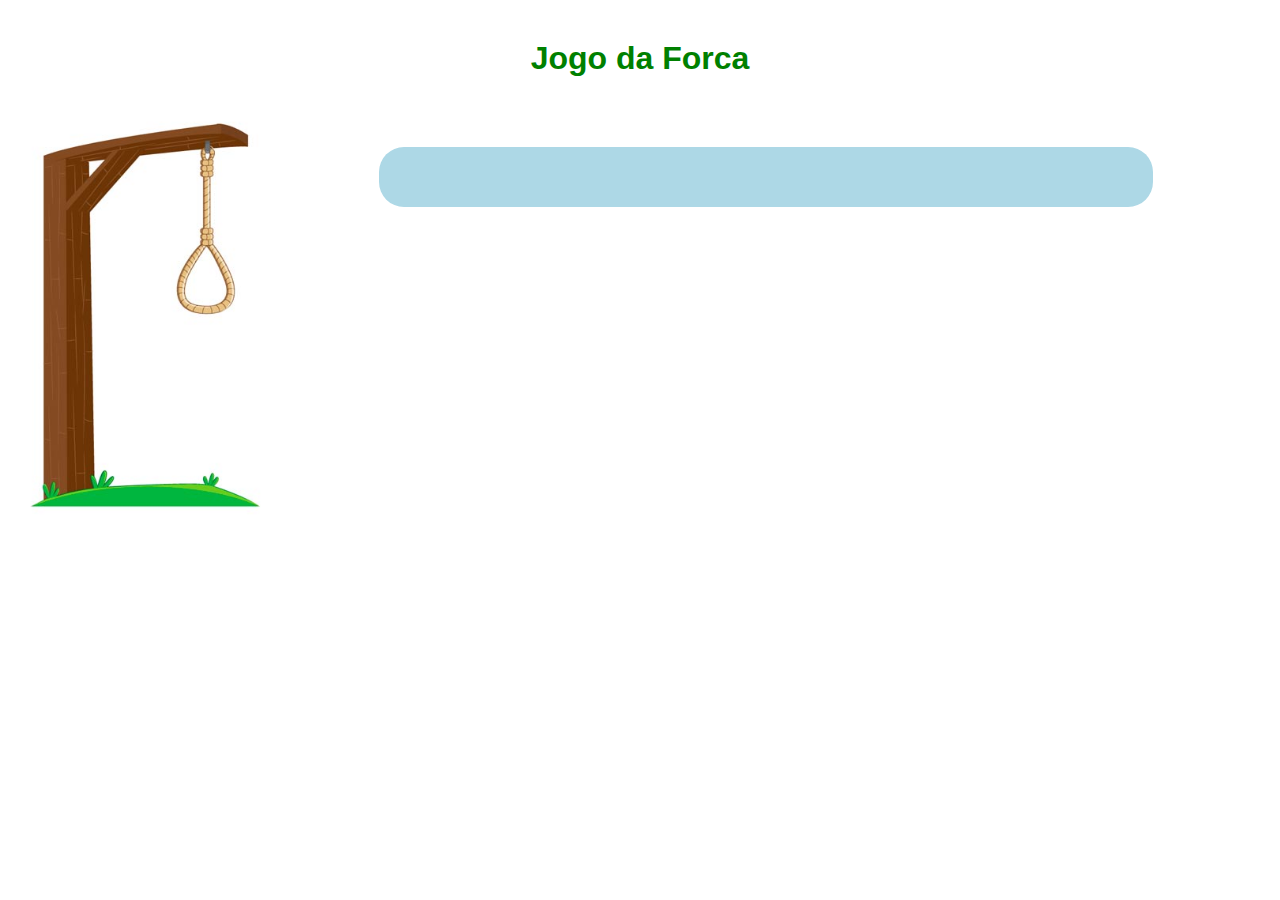
<file: forca/index.html>
<!DOCTYPE html>
<html lang="en">
<head>
    <meta charset="UTF-8">
    <meta name="viewport" content="width=device-width, initial-scale=1.0">
    <meta http-equiv="X-UA-Compatible" content="ie=edge">
    <title>Forca</title>
    <script defer src="script.js"></script>
    <link rel="stylesheet" href="estilo.css">
</head>
<body>

    <header>
        <h1>Jogo da Forca</h1>
    </header>

    <div id="jogo">
        <div>
            <img id="forcaimg" src="imagens/forca.png" alt="Forca">
        </div>
        <div id="letras">

            <div id="letrasescolhidas">

            </div>

            <div id="letrasparapreencher">

                <div id="casaUm">
                    
                </div>
                <div id="casaDois">
                    
                </div>
                <div id="casaTres">
                    
                </div>
                <div id="casaQuatro">
                     
                </div>
                <div id="casaCinco">
                    
                </div>
                <div id="casaSeis">
                       
                </div>
                <div id="casaSete">
                    
                </div>
                <div id="casaOito">
                     
                </div>
                <div id="casaNove">
                    
                </div>
                <div id="casaDez">
                    
                </div>

            </div>
        </div>
    </div>
    
</body>
</html>
</file>
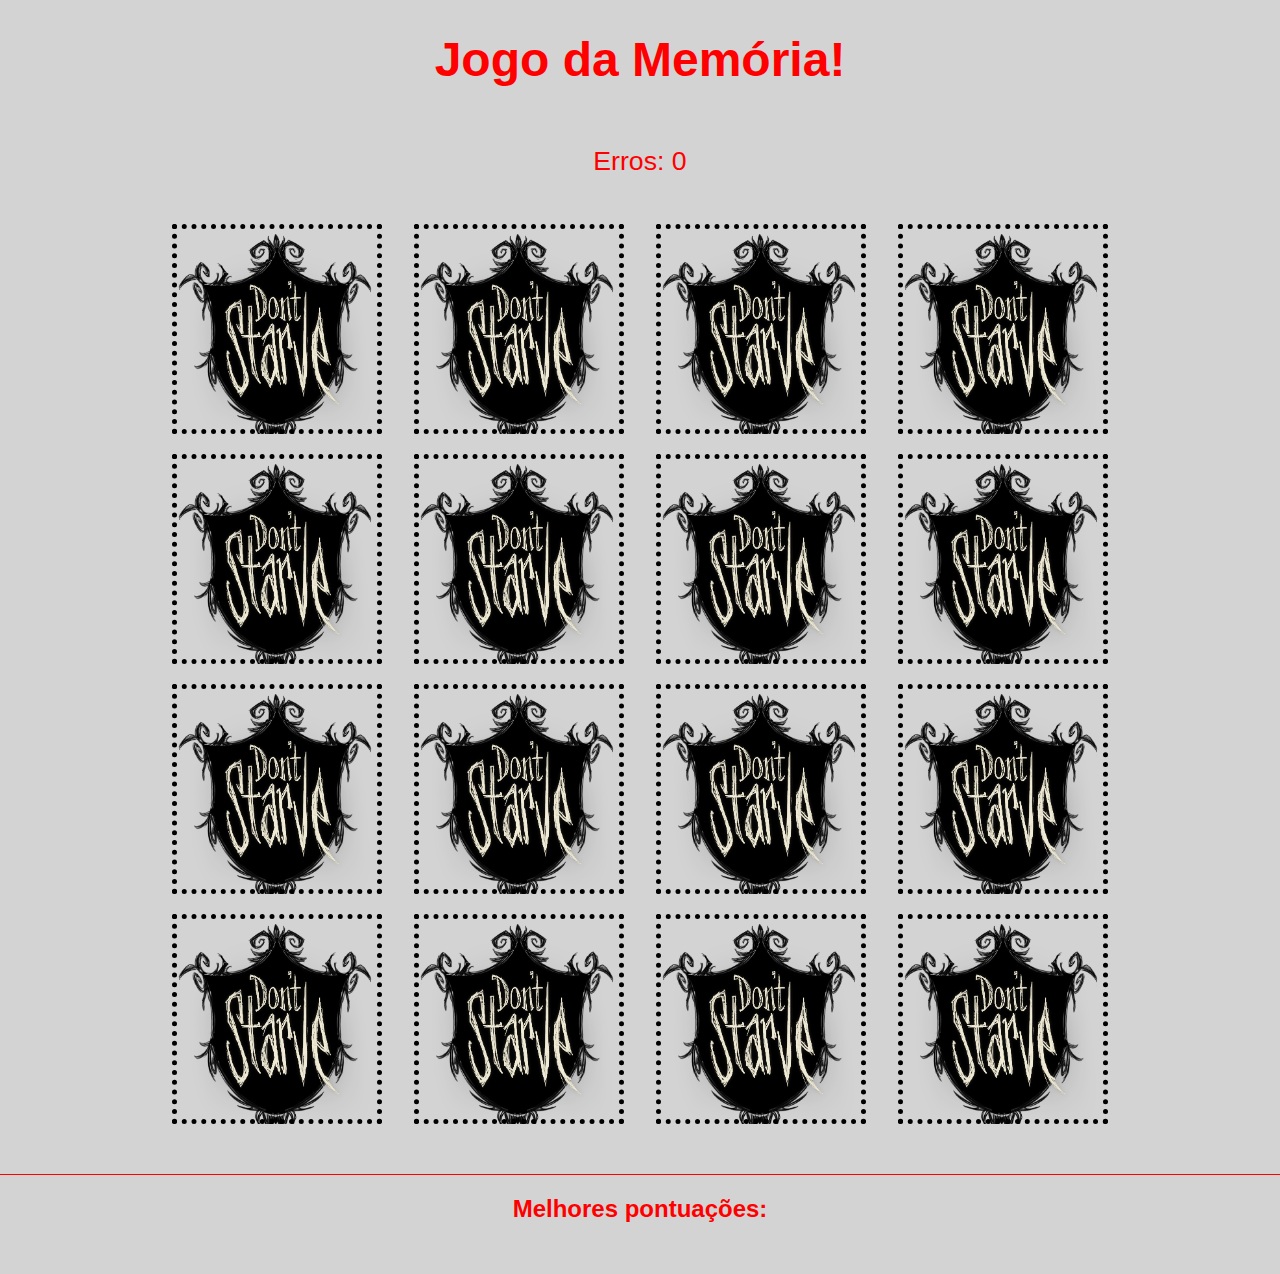
<file: memoria/index.html>
<!DOCTYPE html>
<html lang="en">
<head>
    <meta charset="UTF-8">
    <meta name="viewport" content="width=device-width, initial-scale=1.0">
    <meta http-equiv="X-UA-Compatible" content="ie=edge">
    <title>Jogo da Memória</title>
    <link rel="stylesheet" href="css/estilo.css">
    <script src="js/utils.js"></script>
    <script src="js/funcoes.js"></script>
    <script defer src="js/script.js"></script>
</head>
<body>
    <header>
        <h1>Jogo da Memória!</h1>
        <div>
            <p>Erros: <span id="erros">0</span></p>
        </div>
    </header>
    <section id="jogo">
        <div class="linha">
            <div class="item" id="0"></div>
            <div class="item" id="1"></div>
            <div class="item" id="2"></div>
            <div class="item" id="3"></div>
            
        </div>
        <div class="linha">
            <div class="item" id="4"></div>
            <div class="item" id="5"></div>
            <div class="item" id="6"></div>
            <div class="item" id="7"></div>
        </div>
        <div class="linha">
            <div class="item" id="8"></div>
            <div class="item" id="9"></div>
            <div class="item" id="10"></div>
            <div class="item" id="11"></div>
        </div>
        <div class="linha">
            <div class="item" id="12"></div>
            <div class="item" id="13"></div>
            <div class="item" id="14"></div>
            <div class="item" id="15"></div>
        </div>
    </section>
    <section id="pontos">
        <h2>Melhores pontuações:</h2>
        <ol id="top3">
        </ol>
    </section>
</body>
</html>
</file>
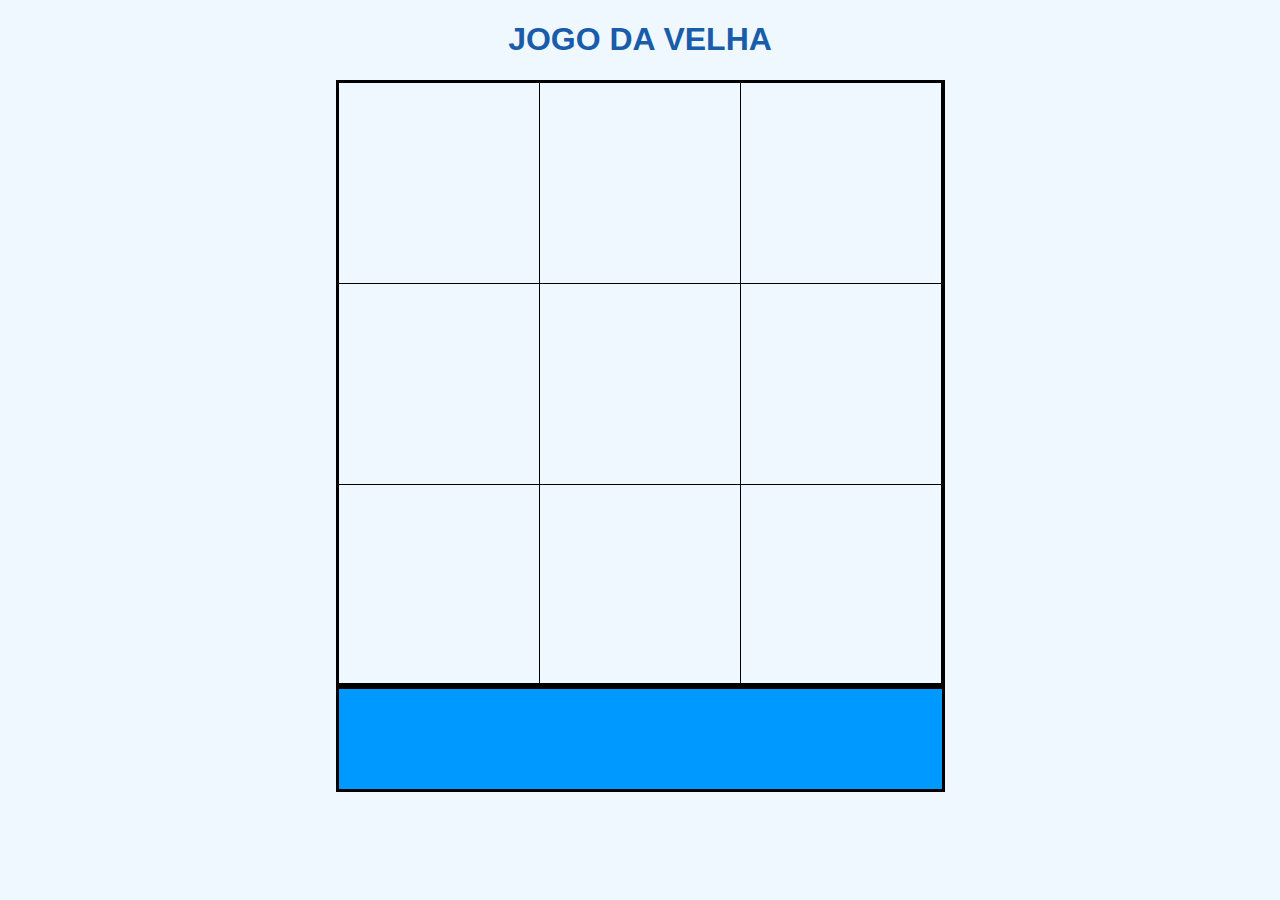
<file: velha/index.html>
<!DOCTYPE html>
<html lang="en">

<head>
    <meta charset="UTF-8">
    <meta name="viewport" content="width=device-width, initial-scale=1.0">
    <meta http-equiv="X-UA-Compatible" content="ie=edge">
    <link rel="stylesheet" href="estilo.css">
    <script defer src="script.js"></script>
    <title>Jogo da Velha</title>
</head>

<body>
    
    <h1>JOGO DA VELHA</h1>

    <div id="jogo">

        <div class="linha">
            <div class="casa" id="casa1"></div>
            <div class="casa" id="casa2"></div>
            <div class="casa" id="casa3"></div>
        </div>

        <div class="linha">
            <div class="casa" id="casa4"></div>
            <div class="casa" id="casa5"></div>
            <div class="casa" id="casa6"></div>
        </div>

        <div class="linha">
            <div class="casa" id="casa7"></div>
            <div class="casa" id="casa8"></div>
            <div class="casa" id="casa9"></div>
        </div>

    </div>

    <div id="resultado"></div>

</body>

</html>
</file>
<file: forca/estilo.css>
body {
    margin: 0;
    width: 100%;
}

header h1 {
    font-family: sans-serif;
    color: green;
    text-align: center;
    margin: 40px;
}

#jogo {
    display: flex;
    justify-content: center;
    margin: 30px;
}


#forcaimg {
    height: 400px;
}


#letras {
    display: block;
    position: relative;
    width: 100%;
    height: 400px;
}

#letrasescolhidas {
    background-color: lightblue;
    border-radius: 25px;
    margin: 30px auto;
    position: relative;
    width: 80%;
    height: 60px;
}

#letrasparapreencher {
    display: flex;
    max-width: 100%;
    height: 400px;
}


#casaUm {
    display: none;
    border-bottom: 4px solid black;
    margin: auto;
    width: 50px;
    height: 100px;
    font-family: sans-serif;
    font-size: 50px;
    color: black;
}

#casaDois {
    display: none;
    border-bottom: 4px solid black;
    margin: auto;
    width: 50px;
    height: 100px;
    font-family: sans-serif;
    font-size: 50px;
    color: black;
}

#casaTres {
    display: none;
    border-bottom: 4px solid black;
    margin: auto;
    width: 50px;
    height: 100px;
    font-family: sans-serif;
    font-size: 50px;
    color: black;
}

#casaQuatro {
    display: none;
    border-bottom: 4px solid black;
    margin: auto;
    width: 50px;
    height: 100px;
    font-family: sans-serif;
    font-size: 50px;
    color: black;
}

#casaCinco {
    display: none;
    border-bottom: 4px solid black;
    margin: auto;
    width: 50px;
    height: 100px;
    font-family: sans-serif;
    font-size: 50px;
    color: black;
}

#casaSeis {
    display: none;
    border-bottom: 4px solid black;
    margin: auto;
    width: 50px;
    height: 100px;
    font-family: sans-serif;
    font-size: 50px;
    color: black;
}

#casaSete {
    display: none;
    border-bottom: 4px solid black;
    margin: auto;
    width: 50px;
    height: 100px;
    font-family: sans-serif;
    font-size: 50px;
    color: black;
}

#casaOito {
    display: none;
    border-bottom: 4px solid black;
    margin: auto;
    width: 50px;
    height: 100px;
    font-family: sans-serif;
    font-size: 50px;
    color: black;
}

#casaNove {
    display: none;
    border-bottom: 4px solid black;
    margin: auto;
    width: 50px;
    height: 100px;
    font-family: sans-serif;
    font-size: 50px;
    color: black;
}

.letrasCertas {
    display: flex;
    border-bottom: 4px solid black;
    margin: auto;
    width: 50px;
    height: 100px;
    font-family: sans-serif;
    font-size: 50px;
    color: black;
}
</file>
<file: memoria/css/estilo.css>
body{
    margin: 0;
    background-color: lightgrey;
    color: red;
    font-family: sans-serif;
}

header{
    display: flex;
    align-items: center;
    justify-content: center;
    flex-direction: column;
}

header h1{
    font-size: 36pt;
}

header div{
    font-size: 20pt;
}       

#pontos{
    margin-top: 50px;
    border-top: red solid 1px;
    display: flex;
    align-items: center;
    justify-content: center;
    flex-direction: column;
}

#jogo{
    display: flex;
    align-items: center;
    justify-content: center;
    flex-direction: column;
}

.linha{
    display: flex;
    margin-top: 20px;
    justify-content: space-evenly;
    width: 100%;
    max-width: 1000px;
}

.item{
    height: 20vw;
    width: 20vw;
    max-height: 200px;
    max-width: 200px;
    border: 5px dotted black;
    background-image: url("../imgs/logo.png");
    background-size: cover;
    background-repeat: no-repeat;
}

.item:hover{
    border: 5px solid black;
}
</file>
<file: velha/estilo.css>
body {
    background-color: aliceblue;
    justify-content: center;
    margin: auto;
}

h1 {
    text-align: center;
    max-width: 100%;
    font-family: sans-serif;
    color: rgb(24, 92, 170);
}

#jogo{
    width:603px;
    height:600px;
    border:solid 3px;    
    justify-content: center;
    margin: auto;
}
 
.linha{
    height:200px;
    border-bottom:solid 1px;
}
 
.casa{
    width:200px;
    height:100%;
    border-right:solid 1px;
    float:left;
}

#resultado {
    height: 100px;
    max-width: 603px;
    background-color: rgb(0, 153, 255);
    border: solid 3px black;
    position: relative;
    margin: 0 auto;
}
</file>
